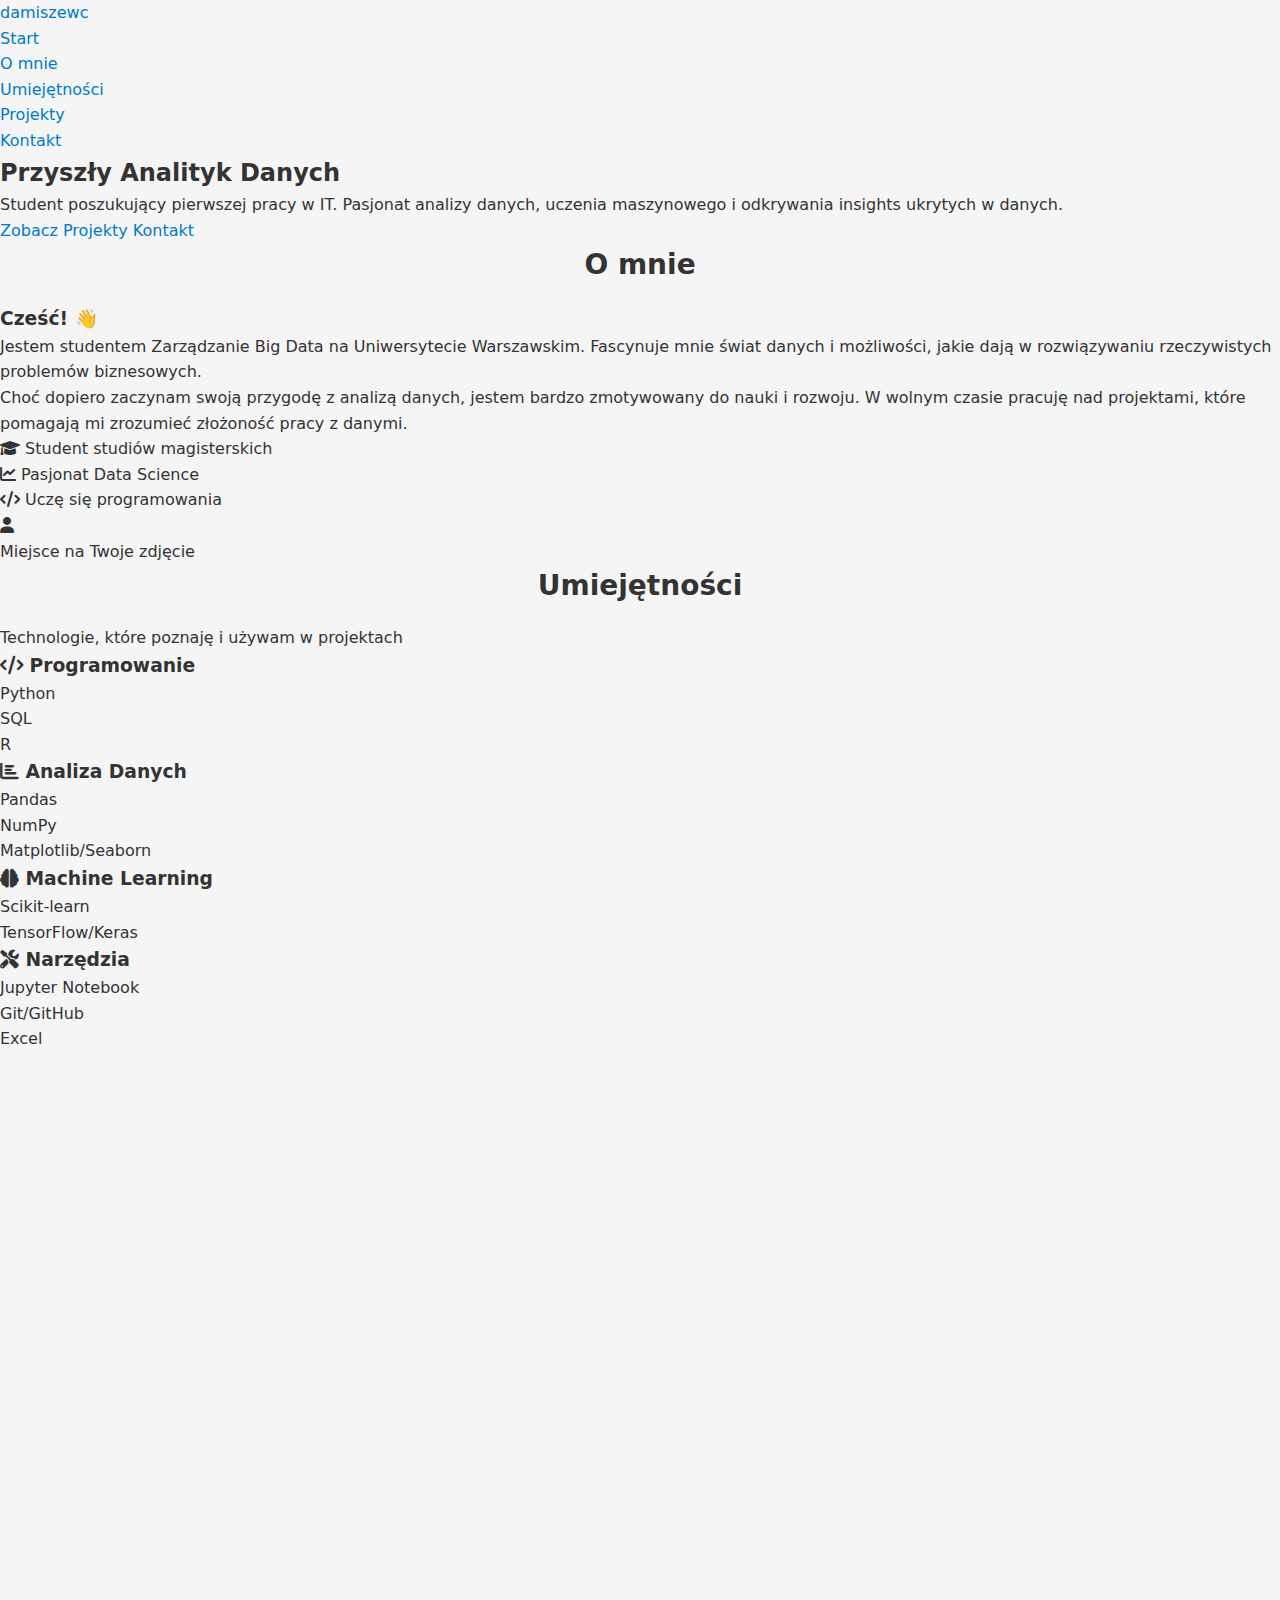
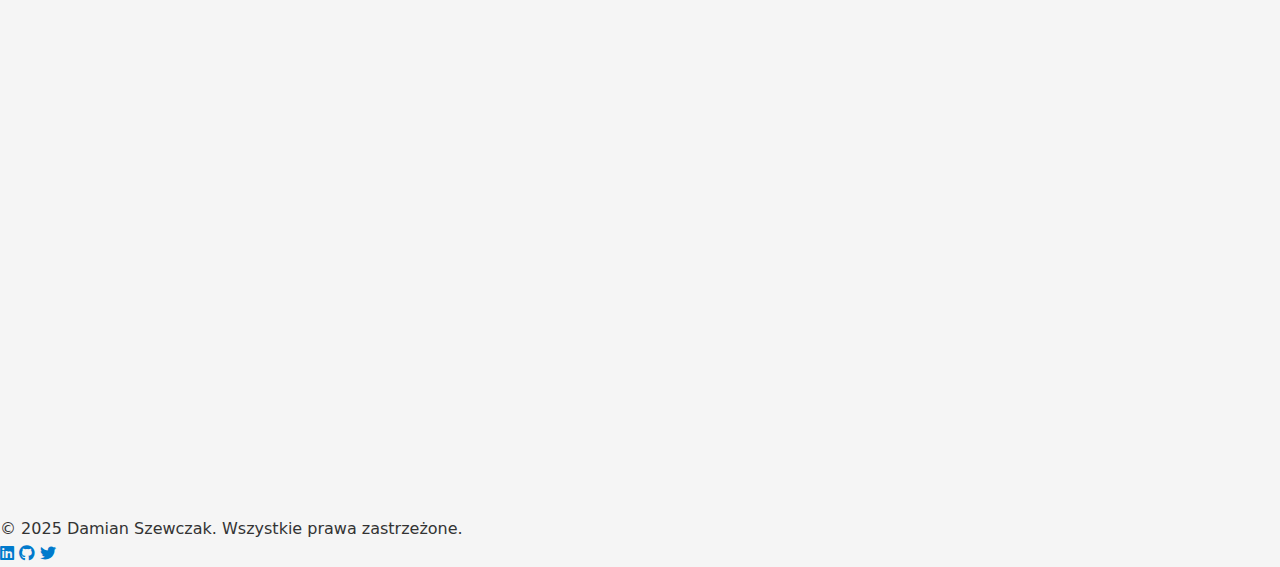
<file: index.html>
<!DOCTYPE html>
<html lang="pl">
<head>
    <meta charset="UTF-8">
    <meta name="viewport" content="width=device-width, initial-scale=1.0">
    <title>Damian Szewczak - Portfolio</title>
    <link rel="stylesheet" href="styles.css">
    <link href="https://cdnjs.cloudflare.com/ajax/libs/font-awesome/6.0.0/css/all.min.css" rel="stylesheet">
    <link href="https://fonts.googleapis.com/css2?family=Inter:wght@300;400;500;600;700&display=swap" rel="stylesheet">
</head>

<body>
    <!-- Navigation -->
    <nav class="navbar">
        <div class="nav-container">
            <div class="nav-logo">
                <a href="#home">damiszewc</a>
            </div>
            <ul class="nav-menu">
                <li class="nav-item">
                    <a href="#home" class="nav-link">Start</a>
                </li>
                <li class="nav-item">
                    <a href="#about" class="nav-link">O mnie</a>
                </li>
                <li class="nav-item">
                    <a href="#skills" class="nav-link">Umiejętności</a>
                </li>
                <li class="nav-item">
                    <a href="#projects" class="nav-link">Projekty</a>
                </li>
                <li class="nav-item">
                    <a href="#contact" class="nav-link">Kontakt</a>
                </li>
            </ul>
            <div class="hamburger">
                <span class="bar"></span>
                <span class="bar"></span>
                <span class="bar"></span>
            </div>
        </div>
    </nav>

    <!-- Hero Section -->
    <section id="home" class="hero">
        <div class="hero-background"></div>
        <div class="hero-overlay"></div>
        <div class="hero-content">
            <div class="hero-text">
                <h1 class="hero-title">
                    <span class="typing-text">Damian Szewczak</span>
                </h1>
                <h2 class="hero-subtitle">
                    Przyszły <span class="highlight">Analityk Danych</span>
                </h2>
                <p class="hero-description">
                    Student poszukujący pierwszej pracy w IT. Pasjonat analizy danych, 
                    uczenia maszynowego i odkrywania insights ukrytych w danych.
                </p>
                <div class="hero-buttons">
                    <a href="#projects" class="btn-primary">Zobacz Projekty</a>
                    <a href="#contact" class="btn-secondary">Kontakt</a>
                </div>
            </div>
        </div>
        <div class="scroll-indicator">
            <div class="scroll-arrow"></div>
        </div>
    </section>

    <!-- About Section -->
    <section id="about" class="about">
        <div class="container">
            <div class="section-header">
                <h2 class="section-title">O mnie</h2>
                <div class="section-line"></div>
            </div>
            <div class="about-content">
                <div class="about-text">
                    <h3>Cześć! 👋</h3>
                    <p>
                        Jestem studentem Zarządzanie Big Data na Uniwersytecie Warszawskim. 
                        Fascynuje mnie świat danych i możliwości, jakie dają w rozwiązywaniu 
                        rzeczywistych problemów biznesowych.
                    </p>
                    <p>
                        Choć dopiero zaczynam swoją przygodę z analizą danych, 
                        jestem bardzo zmotywowany do nauki i rozwoju. W wolnym czasie 
                        pracuję nad projektami, które pomagają mi zrozumieć złożoność 
                        pracy z danymi.
                    </p>
                    <div class="about-highlights">
                        <div class="highlight-item">
                            <i class="fas fa-graduation-cap"></i>
                            <span>Student studiów magisterskich</span>
                        </div>
                        <div class="highlight-item">
                            <i class="fas fa-chart-line"></i>
                            <span>Pasjonat Data Science</span>
                        </div>
                        <div class="highlight-item">
                            <i class="fas fa-code"></i>
                            <span>Uczę się programowania</span>
                        </div>
                    </div>
                </div>
                <div class="about-image">
                    <div class="image-placeholder">
                        <i class="fas fa-user"></i>
                        <p>Miejsce na Twoje zdjęcie</p>
                    </div>
                </div>
            </div>
        </div>
    </section>

    <!-- Skills Section -->
    <section id="skills" class="skills">
        <div class="container">
            <div class="section-header">
                <h2 class="section-title">Umiejętności</h2>
                <div class="section-line"></div>
                <p class="section-subtitle">Technologie, które poznaję i używam w projektach</p>
            </div>
            <div class="skills-grid">
                <div class="skill-category">
                    <h3><i class="fas fa-code"></i> Programowanie</h3>
                    <div class="skill-items">
                        <div class="skill-item">
                            <span class="skill-name">Python</span>
                            <div class="skill-bar">
                                <div class="skill-progress" data-width="70%"></div>
                            </div>
                        </div>
                        <div class="skill-item">
                            <span class="skill-name">SQL</span>
                            <div class="skill-bar">
                                <div class="skill-progress" data-width="60%"></div>
                            </div>
                        </div>
                        <div class="skill-item">
                            <span class="skill-name">R</span>
                            <div class="skill-bar">
                                <div class="skill-progress" data-width="50%"></div>
                            </div>
                        </div>
                    </div>
                </div>
                
                <div class="skill-category">
                    <h3><i class="fas fa-chart-bar"></i> Analiza Danych</h3>
                    <div class="skill-items">
                        <div class="skill-item">
                            <span class="skill-name">Pandas</span>
                            <div class="skill-bar">
                                <div class="skill-progress" data-width="65%"></div>
                            </div>
                        </div>
                        <div class="skill-item">
                            <span class="skill-name">NumPy</span>
                            <div class="skill-bar">
                                <div class="skill-progress" data-width="60%"></div>
                            </div>
                        </div>
                        <div class="skill-item">
                            <span class="skill-name">Matplotlib/Seaborn</span>
                            <div class="skill-bar">
                                <div class="skill-progress" data-width="55%"></div>
                            </div>
                        </div>
                    </div>
                </div>

                <div class="skill-category">
                    <h3><i class="fas fa-brain"></i> Machine Learning</h3>
                    <div class="skill-items">
                        <div class="skill-item">
                            <span class="skill-name">Scikit-learn</span>
                            <div class="skill-bar">
                                <div class="skill-progress" data-width="45%"></div>
                            </div>
                        </div>
                        <div class="skill-item">
                            <span class="skill-name">TensorFlow/Keras</span>
                            <div class="skill-bar">
                                <div class="skill-progress" data-width="30%"></div>
                            </div>
                        </div>
                    </div>
                </div>

                <div class="skill-category">
                    <h3><i class="fas fa-tools"></i> Narzędzia</h3>
                    <div class="skill-items">
                        <div class="skill-item">
                            <span class="skill-name">Jupyter Notebook</span>
                            <div class="skill-bar">
                                <div class="skill-progress" data-width="75%"></div>
                            </div>
                        </div>
                        <div class="skill-item">
                            <span class="skill-name">Git/GitHub</span>
                            <div class="skill-bar">
                                <div class="skill-progress" data-width="60%"></div>
                            </div>
                        </div>
                        <div class="skill-item">
                            <span class="skill-name">Excel</span>
                            <div class="skill-bar">
                                <div class="skill-progress" data-width="80%"></div>
                            </div>
                        </div>
                    </div>
                </div>
            </div>
        </div>
    </section>

    <!-- Projects Section -->
    <section id="projects" class="projects">
        <div class="container">
            <div class="section-header">
                <h2 class="section-title">Moje Projekty</h2>
                <div class="section-line"></div>
                <p class="section-subtitle">Projekty, które pokazują moje umiejętności w analizie danych</p>
            </div>
            <div class="projects-grid">
                <div class="project-card">
                    <div class="project-image">
                        <i class="fas fa-chart-line"></i>
                    </div>
                    <div class="project-content">
                        <h3>[Nazwa Projektu 1]</h3>
                        <p>Opis projektu - analiza danych, zastosowane technologie, główne wnioski i wyniki.</p>
                        <div class="project-tags">
                            <span class="tag">Python</span>
                            <span class="tag">Pandas</span>
                            <span class="tag">Matplotlib</span>
                        </div>
                        <div class="project-links">
                            <a href="#" class="project-link">
                                <i class="fab fa-github"></i> GitHub
                            </a>
                            <a href="#" class="project-link">
                                <i class="fas fa-external-link-alt"></i> Demo
                            </a>
                        </div>
                    </div>
                </div>

                <div class="project-card">
                    <div class="project-image">
                        <i class="fas fa-robot"></i>
                    </div>
                    <div class="project-content">
                        <h3>[Nazwa Projektu 2]</h3>
                        <p>Opis projektu machine learning - problem, rozwiązanie, model, wyniki.</p>
                        <div class="project-tags">
                            <span class="tag">Python</span>
                            <span class="tag">Scikit-learn</span>
                            <span class="tag">Jupyter</span>
                        </div>
                        <div class="project-links">
                            <a href="#" class="project-link">
                                <i class="fab fa-github"></i> GitHub
                            </a>
                            <a href="#" class="project-link">
                                <i class="fas fa-external-link-alt"></i> Notebook
                            </a>
                        </div>
                    </div>
                </div>

                <div class="project-card">
                    <div class="project-image">
                        <i class="fas fa-database"></i>
                    </div>
                    <div class="project-content">
                        <h3>[Nazwa Projektu 3]</h3>
                        <p>Opis projektu z bazami danych - zapytania SQL, analiza, wizualizacje.</p>
                        <div class="project-tags">
                            <span class="tag">SQL</span>
                            <span class="tag">Python</span>
                            <span class="tag">Seaborn</span>
                        </div>
                        <div class="project-links">
                            <a href="#" class="project-link">
                                <i class="fab fa-github"></i> GitHub
                            </a>
                            <a href="#" class="project-link">
                                <i class="fas fa-file-alt"></i> Raport
                            </a>
                        </div>
                    </div>
                </div>
            </div>
        </div>
    </section>

    <!-- Contact Section -->
    <section id="contact" class="contact">
        <div class="container">
            <div class="section-header">
                <h2 class="section-title">Kontakt</h2>
                <div class="section-line"></div>
                <p class="section-subtitle">Zapraszam do kontaktu w sprawie współpracy!</p>
            </div>
            <div class="contact-content">
                <div class="contact-info">
                    <div class="contact-item">
                        <i class="fas fa-envelope"></i>
                        <div>
                            <h4>Email</h4>
                            <p>damianszewczak1@gmail.com</p>
                        </div>
                    </div>
                    <div class="contact-item">
                        <i class="fab fa-linkedin"></i>
                        <div>
                            <h4>LinkedIn</h4>
                            <p>linkedin.com/in/damian-szewczak</p>
                        </div>
                    </div>
                    <div class="contact-item">
                        <i class="fab fa-github"></i>
                        <div>
                            <h4>GitHub</h4>
                            <p>github.com/damianszewczak</p>
                        </div>
                    </div>
                    <div class="contact-item">
                        <i class="fas fa-map-marker-alt"></i>
                        <div>
                            <h4>Lokalizacja</h4>
                            <p>Warszawa, Polska</p>
                        </div>
                    </div>
                </div>
                <div class="contact-form">
                    <form>
                        <div class="form-group">
                            <input type="text" placeholder="Imię i nazwisko" required>
                        </div>
                        <div class="form-group">
                            <input type="email" placeholder="Email" required>
                        </div>
                        <div class="form-group">
                            <input type="text" placeholder="Temat">
                        </div>
                        <div class="form-group">
                            <textarea placeholder="Wiadomość" rows="5" required></textarea>
                        </div>
                        <button type="submit" class="btn-primary">Wyślij wiadomość</button>
                    </form>
                </div>
            </div>
        </div>
    </section>

    <!-- Footer -->
    <footer class="footer">
        <div class="container">
            <p>&copy; 2025 Damian Szewczak. Wszystkie prawa zastrzeżone.</p>
            <div class="social-links">
                <a href="#"><i class="fab fa-linkedin"></i></a>
                <a href="#"><i class="fab fa-github"></i></a>
                <a href="#"><i class="fab fa-twitter"></i></a>
            </div>
        </div>
    </footer>

    <script src="script.js"></script>
</body>
</html>
</file>
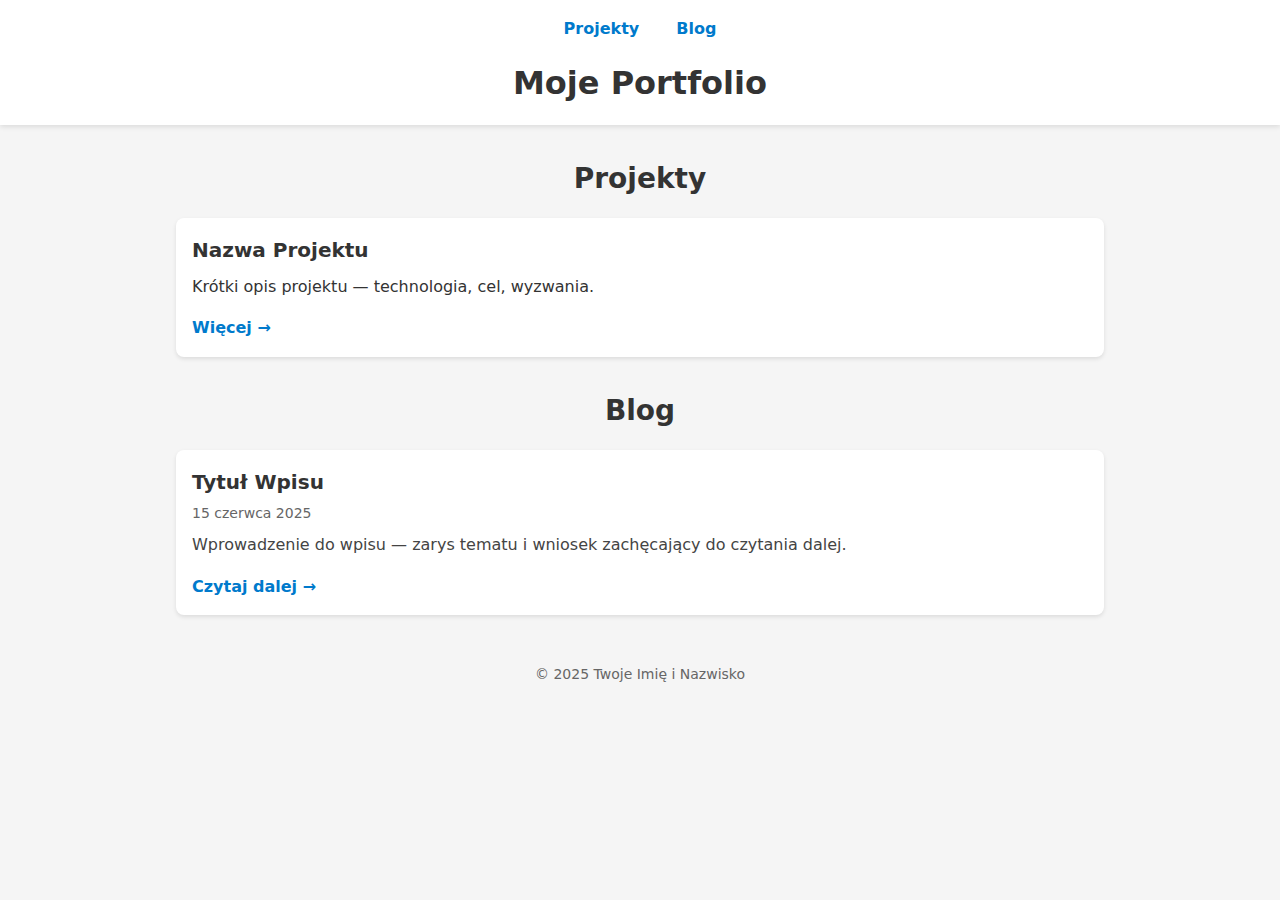
<file: index (1).html>
<!DOCTYPE html>
<html lang="pl">
<head>
  <meta charset="UTF-8">
  <meta name="viewport" content="width=device-width, initial-scale=1">
  <title>Moje Portfolio</title>
  <link rel="stylesheet" href="styles.css">
</head>
<body>

  <header class="site-header">
    <nav class="nav">
      <a href="#projects" class="nav__item">Projekty</a>
      <a href="#blog" class="nav__item">Blog</a>
    </nav>
    <h1 class="site-title">Moje Portfolio</h1>
  </header>

  <main>

    <!-- Sekcja Projektów -->
    <section id="projects" class="section">
      <h2 class="section-title">Projekty</h2>
      <div class="grid">
        <!-- Powiel ten blok dla każdego projektu -->
        <article class="card">
          <h3 class="card__title">Nazwa Projektu</h3>
          <p class="card__desc">
            Krótki opis projektu — technologia, cel, wyzwania.
          </p>
          <a href="https://github.com/twoje-konto/twoj-projekt" class="card__link" target="_blank" rel="noopener">
            Więcej →  
          </a>
        </article>
        <!-- / powtórz -->
      </div>
    </section>

    <!-- Sekcja Blog -->
    <section id="blog" class="section">
      <h2 class="section-title">Blog</h2>
      <div class="blog-list">
        <!-- Powiel ten blok dla każdego wpisu -->
        <article class="post">
          <h3 class="post__title">Tytuł Wpisu</h3>
          <time datetime="2025-06-15" class="post__date">15 czerwca 2025</time>
          <p class="post__excerpt">
            Wprowadzenie do wpisu — zarys tematu i wniosek zachęcający do czytania dalej.
          </p>
          <a href="blog/wpis1.html" class="post__link">Czytaj dalej →</a>
        </article>
        <!-- / powtórz -->
      </div>
    </section>

  </main>

  <footer class="site-footer">
    <p>© 2025 Twoje Imię i Nazwisko</p>
  </footer>

</body>
</html>
</file>
<file: styles.css>
:root {
  --color-bg: #f5f5f5;
  --color-text: #333;
  --color-primary: #007acc;
  --spacing: 1rem;
  --radius: 0.5rem;
}

* {
  margin: 0;
  padding: 0;
  box-sizing: border-box;
}

body {
  font-family: system-ui, sans-serif;
  background: var(--color-bg);
  color: var(--color-text);
  line-height: 1.6;
}

a {
  color: var(--color-primary);
  text-decoration: none;
}

.site-header {
  background: white;
  padding: var(--spacing);
  box-shadow: 0 2px 5px rgba(0,0,0,0.1);
  text-align: center;
}

.nav {
  margin-bottom: var(--spacing);
}

.nav__item {
  margin: 0 var(--spacing);
  font-weight: bold;
}

.site-title {
  font-size: 2rem;
}

.section {
  max-width: 960px;
  margin: 2rem auto;
  padding: 0 var(--spacing);
}

.section-title {
  font-size: 1.75rem;
  margin-bottom: var(--spacing);
  text-align: center;
}

/* Grid dla projektów */
.grid {
  display: grid;
  grid-template-columns: repeat(auto-fit, minmax(280px, 1fr));
  gap: var(--spacing);
}

.card {
  background: white;
  padding: var(--spacing);
  border-radius: var(--radius);
  box-shadow: 0 2px 4px rgba(0,0,0,0.1);
  display: flex;
  flex-direction: column;
  justify-content: space-between;
}

.card__title {
  font-size: 1.25rem;
  margin-bottom: 0.5rem;
}

.card__desc {
  flex-grow: 1;
  margin-bottom: var(--spacing);
}

.card__link {
  align-self: flex-start;
  font-weight: bold;
}

/* Lista wpisów blogowych */
.blog-list {
  display: flex;
  flex-direction: column;
  gap: var(--spacing);
}

.post {
  background: white;
  padding: var(--spacing);
  border-radius: var(--radius);
  box-shadow: 0 2px 4px rgba(0,0,0,0.1);
}

.post__title {
  font-size: 1.25rem;
  margin-bottom: 0.25rem;
}

.post__date {
  display: block;
  font-size: 0.875rem;
  color: #666;
  margin-bottom: 0.5rem;
}

.post__excerpt {
  margin-bottom: var(--spacing);
  color: #444;
}

.post__link {
  font-weight: bold;
}

.site-footer {
  text-align: center;
  padding: var(--spacing);
  font-size: 0.875rem;
  color: #666;
}
</file>
